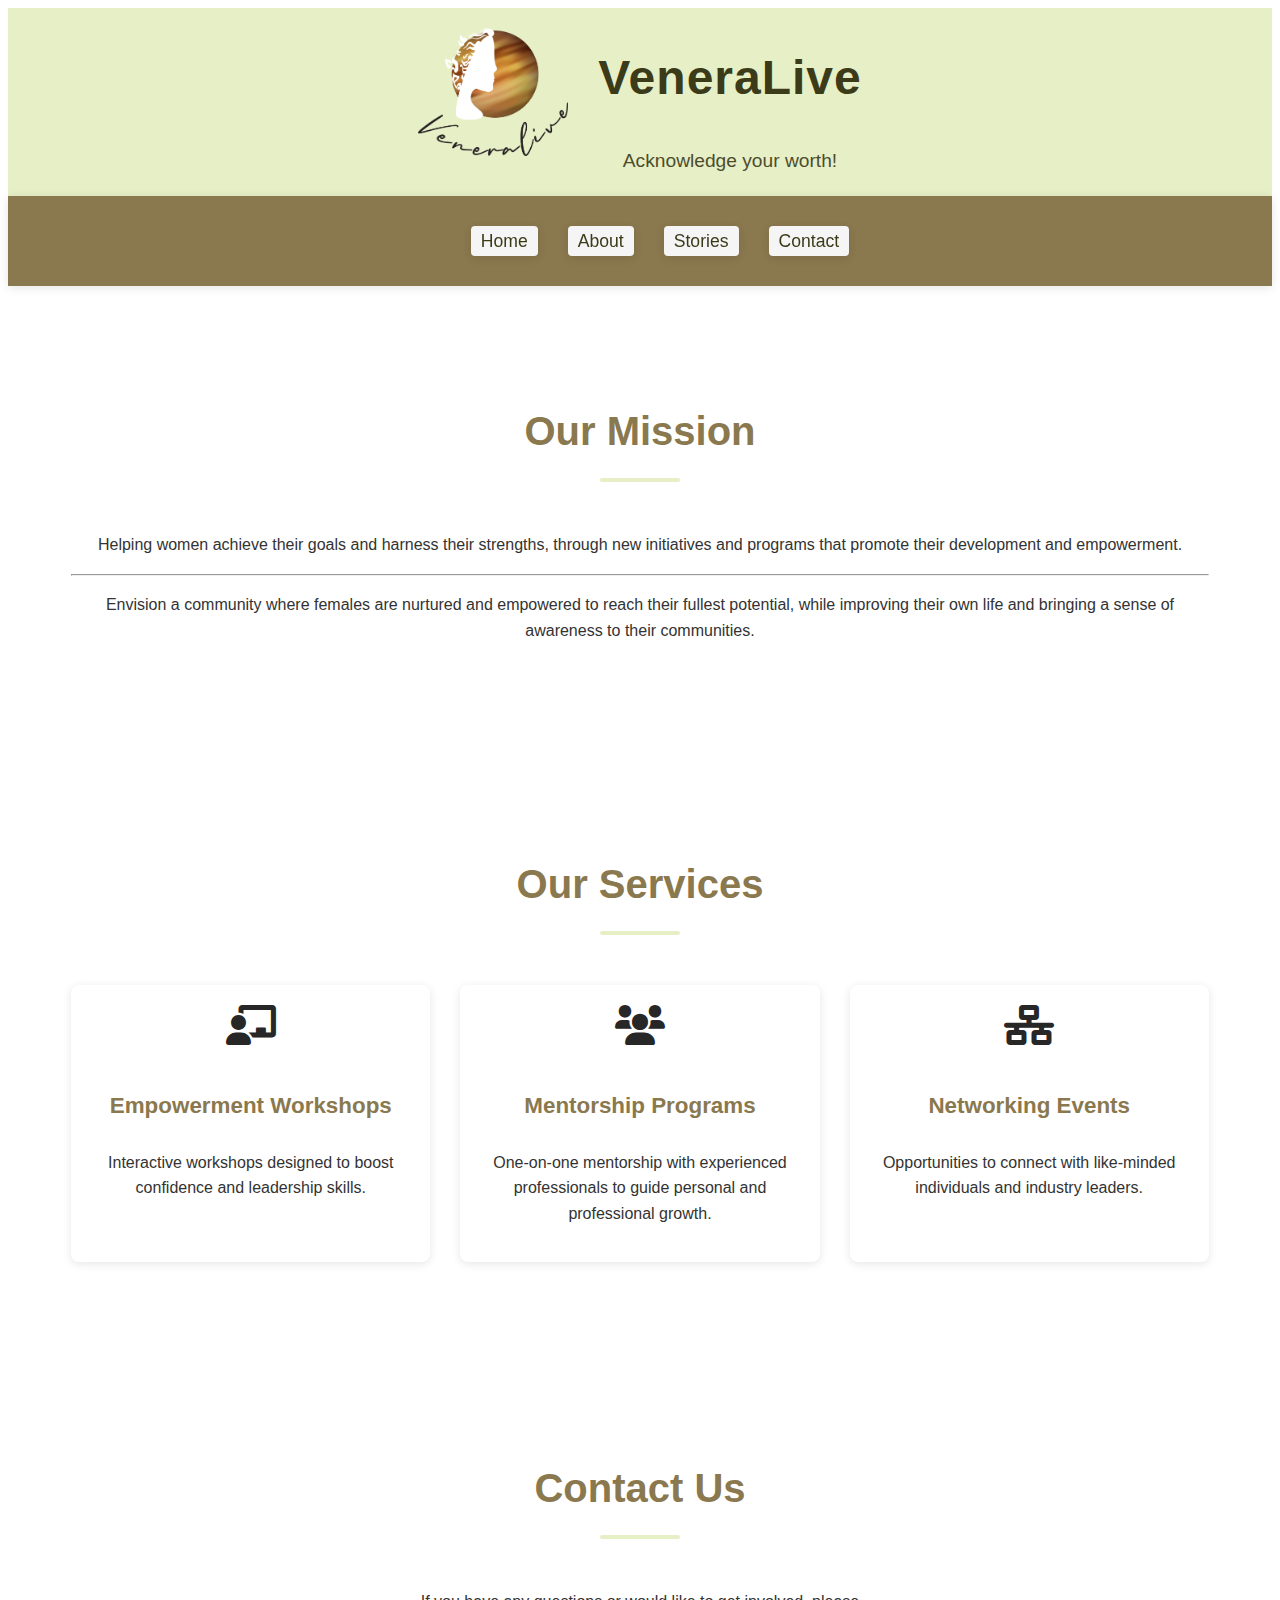
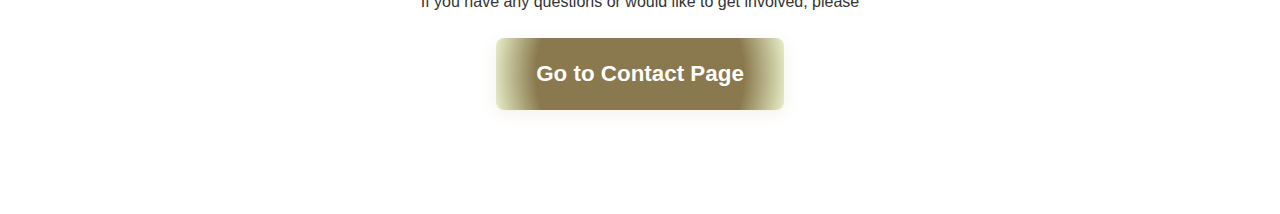
<file: index.html>
<!DOCTYPE html>
<html lang="en">

<head>
    <meta charset="UTF-8">
    <meta name="viewport" content="width=device-width, initial-scale=1.0">
    <title>VeneraLive - Ackknowledge your worth!</title>
    <link rel="stylesheet" href="styles.css">
    <link rel="stylesheet" href="https://cdnjs.cloudflare.com/ajax/libs/font-awesome/6.0.0-beta3/css/all.min.css">
</head>

<body>
    <header>
        <div class="header-flex">
            <div class="header-image">
                <a href="index.html">
                    <img src="veneraLogo.png" alt="VeneraLive Logo" class="logo">
                </a>
            </div>
            <div class="header-text">
                <h1>VeneraLive</h1>
                <p class="tagline">Acknowledge your worth!</p>
            </div>
        </div>
    </header>

    <nav>
        <div class="container">
            <ul>
                <li><a href="index.html">Home</a></li>
                <li><a href="about.html">About</a></li>
                <li><a href="stories.html">Stories</a></li>
                <li><a href="contact.html">Contact</a></li>
            </ul>
        </div>
    </nav>

    <section id="about" class="section">
        <div class="container">
            <h2> Our Mission</h2>
            <p>Helping women achieve their goals and harness their strengths, through new initiatives and programs that promote their development and empowerment.</p>
            <hr>
            <p>Envision a community where females are nurtured and empowered to reach their fullest potential, while improving their own life and bringing a sense of awareness to their communities.</p>
        </div>
    </section>

    <section>
        <div id="services" class="section">
            <div class="container">
                <h2>Our Services</h2>
                <div class="services-grid">
                    <div class="service">
                        <div class="service-icon">
                            <i class="fas fa-chalkboard-teacher"></i>
                        </div>
                        <h3>Empowerment Workshops</h3>
                        <p>Interactive workshops designed to boost confidence and leadership skills.</p>
                    </div>
                    <div class="service">
                        <div class="service-icon">
                            <i class="fas fa-users"></i>
                        </div>
                        <h3>Mentorship Programs</h3>
                        <p>One-on-one mentorship with experienced professionals to guide personal and professional
                            growth.
                        </p>
                    </div>
                    <div class="service">
                        <div class="service-icon">
                            <i class="fas fa-network-wired"></i>
                        </div>
                        <h3>Networking Events</h3>
                        <p>Opportunities to connect with like-minded individuals and industry leaders.</p>
                    </div>
                </div>
            </div>
        </div>
    </section>

    <section id="contact" class="section">
        <div class="container" style="text-align:center;">
            <h2>Contact Us</h2>
            <p>If you have any questions or would like to get involved, please <br>
                <a href="contact.html" class="big-contact-link">Go to Contact Page</a>
            </p>
        </div>
    </section>
</body>

</html>
</file>
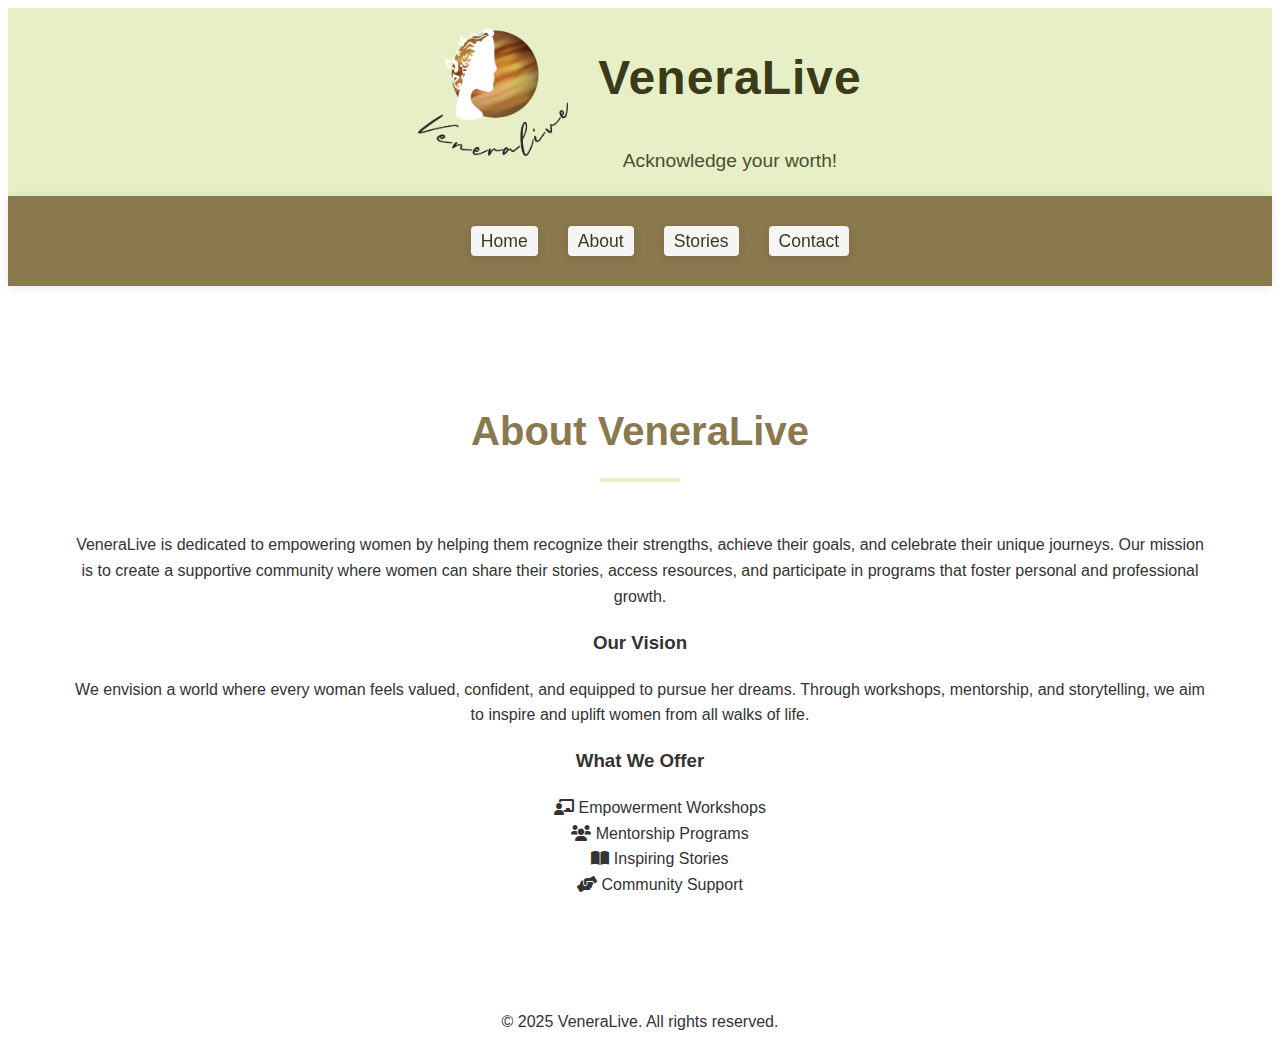
<file: about.html>
<!DOCTYPE html>
<html lang="en">

<head>
    <meta charset="UTF-8">
    <meta name="viewport" content="width=device-width, initial-scale=1.0">
    <title>VeneraLive - Acknowledge your worth!</title>
    <link rel="stylesheet" href="styles.css">
    <link rel="stylesheet" href="https://cdnjs.cloudflare.com/ajax/libs/font-awesome/6.0.0-beta3/css/all.min.css">
</head>

<body>
    <header>
        <div class="header-flex">
            <div class="header-image">
                <a href="index.html">
                    <img src="veneraLogo.png" alt="VeneraLive Logo" class="logo">
                </a>
            </div>
            <div class="header-text">
                <h1>VeneraLive</h1>
                <p class="tagline">Acknowledge your worth!</p>
            </div>
        </div>
    </header>

    <nav>
        <div class="container">
            <ul>
                <li><a href="index.html">Home</a></li>
                <li><a href="about.html" class="active">About</a></li>
                <li><a href="stories.html">Stories</a></li>
                <li><a href="contact.html">Contact</a></li>
            </ul>
        </div>
    </nav>

    <main>
        <section class="section">
            <div class="container">
                <h2>About VeneraLive</h2>
                <p>
                    VeneraLive is dedicated to empowering women by helping them recognize their strengths, achieve their goals, and celebrate their unique journeys. Our mission is to create a supportive community where women can share their stories, access resources, and participate in programs that foster personal and professional growth.
                </p>
                <h3>Our Vision</h3>
                <p>
                    We envision a world where every woman feels valued, confident, and equipped to pursue her dreams. Through workshops, mentorship, and storytelling, we aim to inspire and uplift women from all walks of life.
                </p>
                <h3>What We Offer</h3>
                <ul>
                    <li><i class="fas fa-chalkboard-teacher"></i> Empowerment Workshops</li>
                    <li><i class="fas fa-users"></i> Mentorship Programs</li>
                    <li><i class="fas fa-book-open"></i> Inspiring Stories</li>
                    <li><i class="fas fa-hands-helping"></i> Community Support</li>
                </ul>
            </div>
        </section>
    </main>

    <footer>
        <div class="container">
            <p>&copy; 2025 VeneraLive. All rights reserved.</p>
        </div>
    </footer>
</body>

</html>
</file>
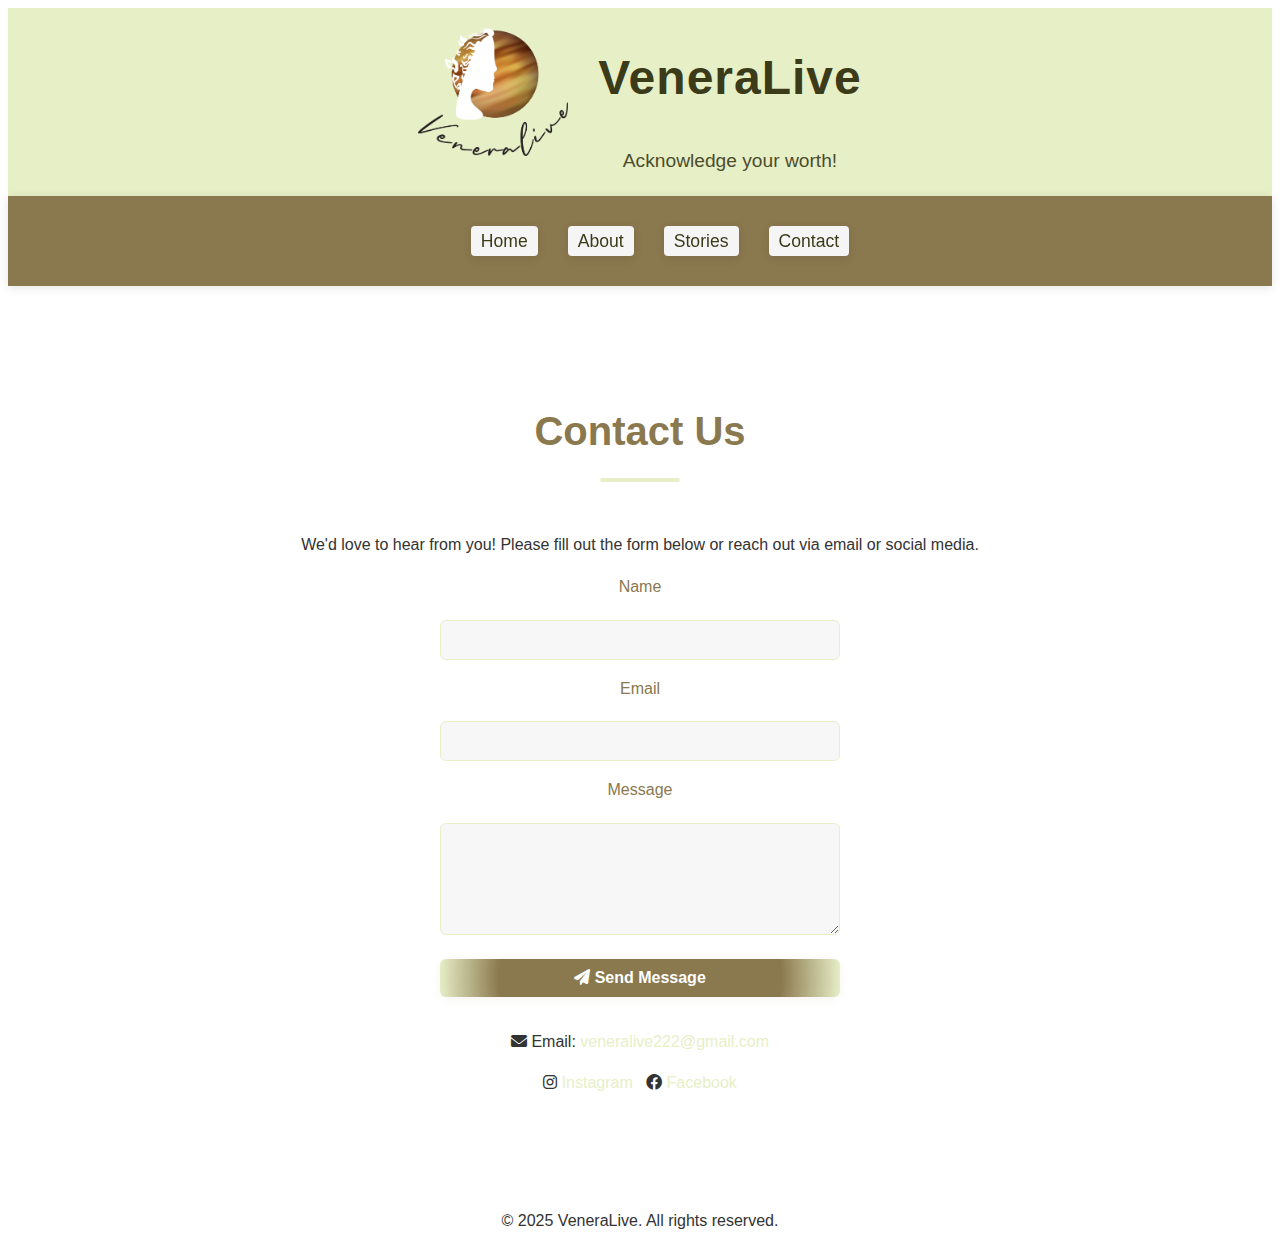
<file: contact.html>
<!DOCTYPE html>
<html lang="en">

<head>
    <meta charset="UTF-8">
    <meta name="viewport" content="width=device-width, initial-scale=1.0">
    <title>VeneraLive - Contact</title>
    <link rel="stylesheet" href="styles.css">
    <link rel="stylesheet" href="https://cdnjs.cloudflare.com/ajax/libs/font-awesome/6.0.0-beta3/css/all.min.css">
</head>

<body>
    <header>
        <div class="header-flex">
            <div class="header-image">
                <a href="index.html">
                    <img src="veneraLogo.png" alt="VeneraLive Logo" class="logo">
                </a>
            </div>
            <div class="header-text">
                <h1>VeneraLive</h1>
                <p class="tagline">Acknowledge your worth!</p>
            </div>
        </div>
    </header>
    <nav>
        <div class="container">
            <ul>
                <li><a href="index.html">Home</a></li>
                <li><a href="about.html">About</a></li>
                <li><a href="stories.html">Stories</a></li>
                <li><a href="contact.html" class="active">Contact</a></li>
            </ul>
        </div>
    </nav>

    <main>
        <section class="section">
            <div class="container">
                <h2>Contact Us</h2>
                <p>We'd love to hear from you! Please fill out the form below or reach out via email or social media.</p>
                <form id="contactForm" class="contact-form" action="https://formspree.io/f/manbqweb" method="POST">
                    <label for="name">Name</label>
                    <input type="text" id="name" name="name" required>

                    <label for="email">Email</label>
                    <input type="email" id="email" name="email" required>

                    <label for="message">Message</label>
                    <textarea id="message" name="message" rows="5" required></textarea>
                    <input type="text" name="_gotcha" style="display:none">

                    <button type="submit"><i class="fas fa-paper-plane"></i> Send Message</button>
                </form>
                <div id="form-success" style="display:none; color: #4CAF50; margin-top: 1em; text-align: center;">
                  Thank you for your message! We will get back to you soon.
                </div>
                <div class="contact-info" style="margin-top:2em;">
                    <p><i class="fas fa-envelope"></i> Email: <a href="mailto:veneralive222@gmail.com">veneralive222@gmail.com</a>
                    </p>
                    <p>
                        <i class="fab fa-instagram"></i> <a href="https://instagram.com/veneralive" target="_blank">Instagram
                        </a> &nbsp;
                        <i class="fab fa-facebook"></i> <a href="https://facebook.com/veneralive" target="_blank">Facebook
                        </a>
                    </p>
                </div>
            </div>
        </section>
    </main>

    <footer>
        <div class="container">
            <p>&copy; 2025 VeneraLive. All rights reserved.</p>
        </div>
    </footer>
    <script>
document.getElementById('contactForm').addEventListener('submit', async function(e) {
  e.preventDefault();
  const form = e.target;
  const data = new FormData(form);
  const response = await fetch(form.action, {
    method: form.method,
    body: data,
    headers: { 'Accept': 'application/json' }
  });
  if (response.ok) {
    form.reset(); // Clear all fields
    document.getElementById('form-success').style.display = 'block';
  } else {
    alert('There was a problem submitting your form. Please try again.');
  }
});
</script>
</body>

</html>
</file>
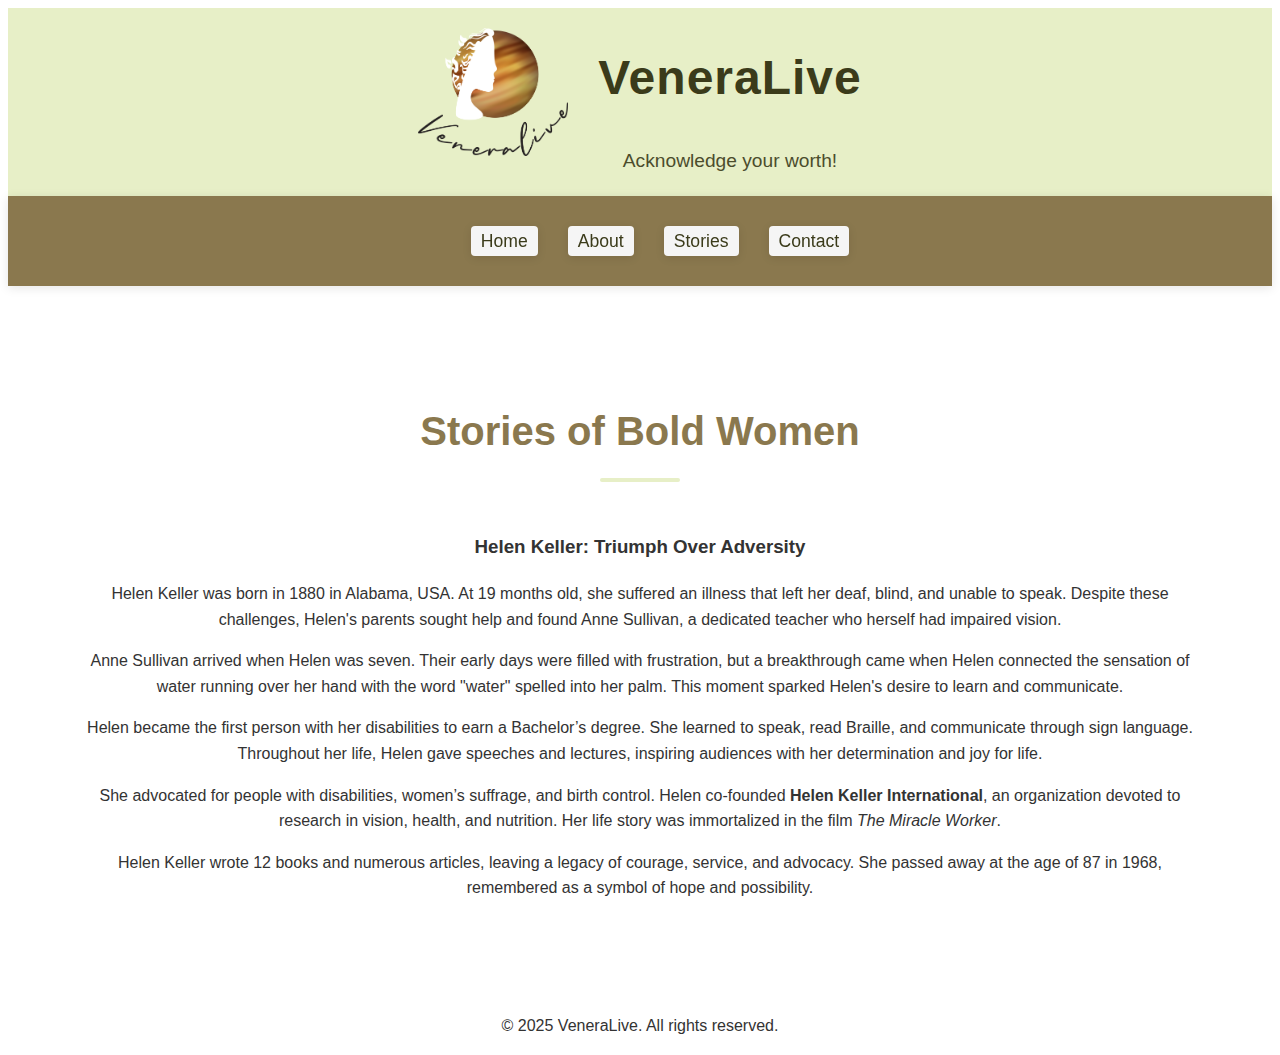
<file: stories.html>
<!DOCTYPE html>
<html lang="en">

<head>
    <meta charset="UTF-8">
    <meta name="viewport" content="width=device-width, initial-scale=1.0">
    <title>VeneraLive - Acknowledge your worth!</title>
    <link rel="stylesheet" href="styles.css">
    <link rel="stylesheet" href="https://cdnjs.cloudflare.com/ajax/libs/font-awesome/6.0.0-beta3/css/all.min.css">
</head>

<body>
    <header>
        <div class="header-flex">
            <div class="header-image">
                <a href="index.html">
                    <img src="veneraLogo.png" alt="VeneraLive Logo" class="logo">
                </a>
            </div>
            <div class="header-text">
                <h1>VeneraLive</h1>
                <p class="tagline">Acknowledge your worth!</p>
            </div>
        </div>
    </header>
    <nav>
        <div class="container">
            <ul>
                <li><a href="index.html">Home</a></li>
                <li><a href="about.html">About</a></li>
                <li><a href="stories.html" class="active">Stories</a></li>
                <li><a href="contact.html">Contact</a></li>
            </ul>
        </div>
    </nav>

    <main>
        <section class="section">
            <div class="container">
                <h2>Stories of Bold Women</h2>
                <article class="story">
                    <h3>Helen Keller: Triumph Over Adversity</h3>
                    <p>
                        Helen Keller was born in 1880 in Alabama, USA. At 19 months old, she suffered an illness that left her deaf, blind, and unable to speak. Despite these challenges, Helen's parents sought help and found Anne Sullivan, a dedicated teacher who herself had impaired vision.
                    </p>
                    <p>
                        Anne Sullivan arrived when Helen was seven. Their early days were filled with frustration, but a breakthrough came when Helen connected the sensation of water running over her hand with the word "water" spelled into her palm. This moment sparked Helen's desire to learn and communicate.
                    </p>
                    <p>
                        Helen became the first person with her disabilities to earn a Bachelor’s degree. She learned to speak, read Braille, and communicate through sign language. Throughout her life, Helen gave speeches and lectures, inspiring audiences with her determination and joy for life.
                    </p>
                    <p>
                        She advocated for people with disabilities, women’s suffrage, and birth control. Helen co-founded <strong>Helen Keller International</strong>, an organization devoted to research in vision, health, and nutrition. Her life story was immortalized in the film <em>The Miracle Worker</em>.
                    </p>
                    <p>
                        Helen Keller wrote 12 books and numerous articles, leaving a legacy of courage, service, and advocacy. She passed away at the age of 87 in 1968, remembered as a symbol of hope and possibility.
                    </p>
                </article>
                <!-- Add more stories below as needed -->
            </div>
        </section>
    </main>

    <footer>
        <div class="container">
            <p>&copy; 2025 VeneraLive. All rights reserved.</p>
        </div>
    </footer>
</body>

</html>
</file>
<file: styles.css>
:root {
    --primary-color: #E7EFC7;
    --secondary-color: #8A784E;
    --accent-color: #8A784E;
    --light-color: #E7EFC7;
    --dark-color: #3B3B1A;
    --text-color: #333;
    --text-light: #777;
    --shadow: 0 2px 10px rgba(0, 0, 0, 0.1);
    --transition: all 0.3s ease;
}

body {
    font-family: 'Segoe UI', Tahoma, Geneva, Verdana, sans-serif;
    line-height: 1.6;
    color: var(--text-color);
    background-color: var(--light-color opacity 0.9);
}

.container {
    width: 90%;
    max-width: 1200px;
    margin: 0 auto;
    padding: 0 20px;
    text-align: center;
}

a {
    text-decoration: none;
    color: var(--primary-color);
    transition: var(--transition);
}

a:hover {
    color: var(--accent-color);
}

ul {
    list-style: none;
}

img {
    max-width: 100%;
    height: auto;
}

.btn {
    display: inline-block;
    background-color: var(--primary-color);
    color: white;
    padding: 10px 20px;
    border-radius: 4px;
    transition: var(--transition);
    font-weight: 500;
    text-align: center;
}

.btn:hover {
    background-color: var(--dark-color);
    color: white;
    transform: translateY(-2px);
    box-shadow: var(--shadow);
}

.btn-large {
    padding: 12px 24px;
    font-size: 1.1rem;
}


/* Header Styles */
header {
    background-color: var(--primary-color);
    color: #3B3B1A;
   /* padding: 40px 0 50px; */
}

.header-flex {
    display: flex;
    align-items: center;
    gap: 30px; /* Adjust spacing as needed */
    justify-content: center;
    position: relative;
   
}

.header-text {
    display: flex;
    flex-direction: column;
    justify-content: center;
    align-items: center;
}

header h1 {
    font-size: 3rem;
    margin-bottom: 10px;
    letter-spacing: 1px;
}

header .tagline {
    font-size: 1.2rem;
    opacity: 0.9;
}

.logo {
    width: 150px;
    height: auto;
    margin-bottom: 20px;
    /*border-radius: 50%;*/
    display: block;
    margin-left: 0px;
    margin-right: 0px;
    
}

/* services section */
.services-grid {
    display: grid;
    grid-template-columns: repeat(auto-fill, minmax(300px, 1fr));
    gap: 30px;
}

.service {
    background-color: white;
    border-radius: 8px;
    overflow: hidden;
    box-shadow: var(--shadow);
    transition: var(--transition);
    padding: 20px;
    display: flex;
    flex-direction: column;
}
.service:hover {
    transform: translateY(-5px);
    box-shadow: 0 10px 20px rgba(0, 0, 0, 0.1);
}

.service-icon{
    display: flex;
    justify-content: center;
    align-items: center;
    margin-bottom: 20px;
    border-radius: 6px;
}

.service-icon i{
    font-size: 40px;
    color: rgb(39, 39, 39);
    display:flex;
}

.service h3 {
    font-size: 1.4rem;
    margin-bottom: 10px;
    color: var(--secondary-color);
    text-align: center;
}

.service-card p {
    margin-bottom: 15px;
    color: var(--text-light);
    flex-grow: 1;
}

/* Section Styles */
.section {
    padding: 80px 0;
}

.section h2 {
    text-align: center;
    font-size: 2.5rem;
    margin-bottom: 50px;
    color: var(--secondary-color);
    position: relative;
}

.section h2::after {
    content: '';
    display: block;
    width: 80px;
    height: 4px;
    background-color: var(--primary-color);
    margin: 15px auto 0;
    border-radius: 2px;
}


/* Navigation Styles */
nav {
    background-color: var(--secondary-color);
    padding: 15px 0;
    position: sticky;
    top: 0;
    z-index: 100;
    box-shadow: var(--shadow);
}

nav li {
    margin: 0 15px;
}

nav ul {
    display: flex;
    justify-content: center;
    flex-wrap: wrap;
}

nav a {
    color: #3B3B1A;
    font-weight: 500;
    font-size: 1.1rem;
    padding: 5px 10px;
    border-radius: 4px;
    background-color: whitesmoke;
    box-shadow: 0 2px 10px rgba(0, 0, 0, 0.1);
    transition: all 0.3s ease;
}

nav a:hover {
    background-color: #3B3B1A;
    color: #E7EFC7;
    box-shadow: 0 10px 20px rgba(0, 0, 0, 0.1);
    transform: translateY(-5px);
}

/* Contact Form Styles */

.contact-form {
    display: flex;
    flex-direction: column;
    gap: 16px;
    max-width: 400px;
    margin: 0 auto;
}

.contact-form label {
    font-weight: 500;
    margin-bottom: 4px;
    color: #8A784E;
}

.contact-form input,
.contact-form textarea {
    padding: 10px 12px;
    border: 1.5px solid #e7efc7;
    border-radius: 6px;
    font-size: 1rem;
    background: #f7f7f7;
    transition: border-color 0.2s, box-shadow 0.2s;
    margin-bottom: 0;
    resize: vertical;
}

.contact-form input:focus,
.contact-form textarea:focus {
    border-color: #8A784E;
    outline: none;
    box-shadow: 0 0 0 2px #e7efc7;
}

.contact-form button {
    background: radial-gradient(circle at 50% 50%, #8A784E 70%, #E7EFC7 100%);
    color: #fff;
    border: none;
    padding: 10px 20px;
    border-radius: 6px;
    cursor: pointer;
    font-weight: 600;
    font-size: 1rem;
    transition: background 0.2s, box-shadow 0.2s;
    box-shadow: 0 2px 8px rgba(138, 120, 78, 0.08);
    margin-top: 8px;
}

.contact-form button:hover {
    background: linear-gradient(90deg, #a08e6a 60%, #e7efc7 100%);
    color: #3B3B1A;
}

.big-contact-link {
    display: inline-block;
    margin-top: 24px;
    padding: 18px 40px;
    font-size: 1.4rem;
    font-weight: bold; 
    background: radial-gradient(circle at 50% 50%, #8A784E 70%, #E7EFC7 100%);
    color: #fff;
    border-radius: 8px;
    text-decoration: none;
    box-shadow: 0 4px 16px rgba(138,120,78,0.10);
    transition: background 0.2s, color 0.2s, transform 0.2s;
}

.big-contact-link:hover {
    background: #8A784E;
    color: #E7EFC7;
    transform: scale(1.04);
}
</file>
